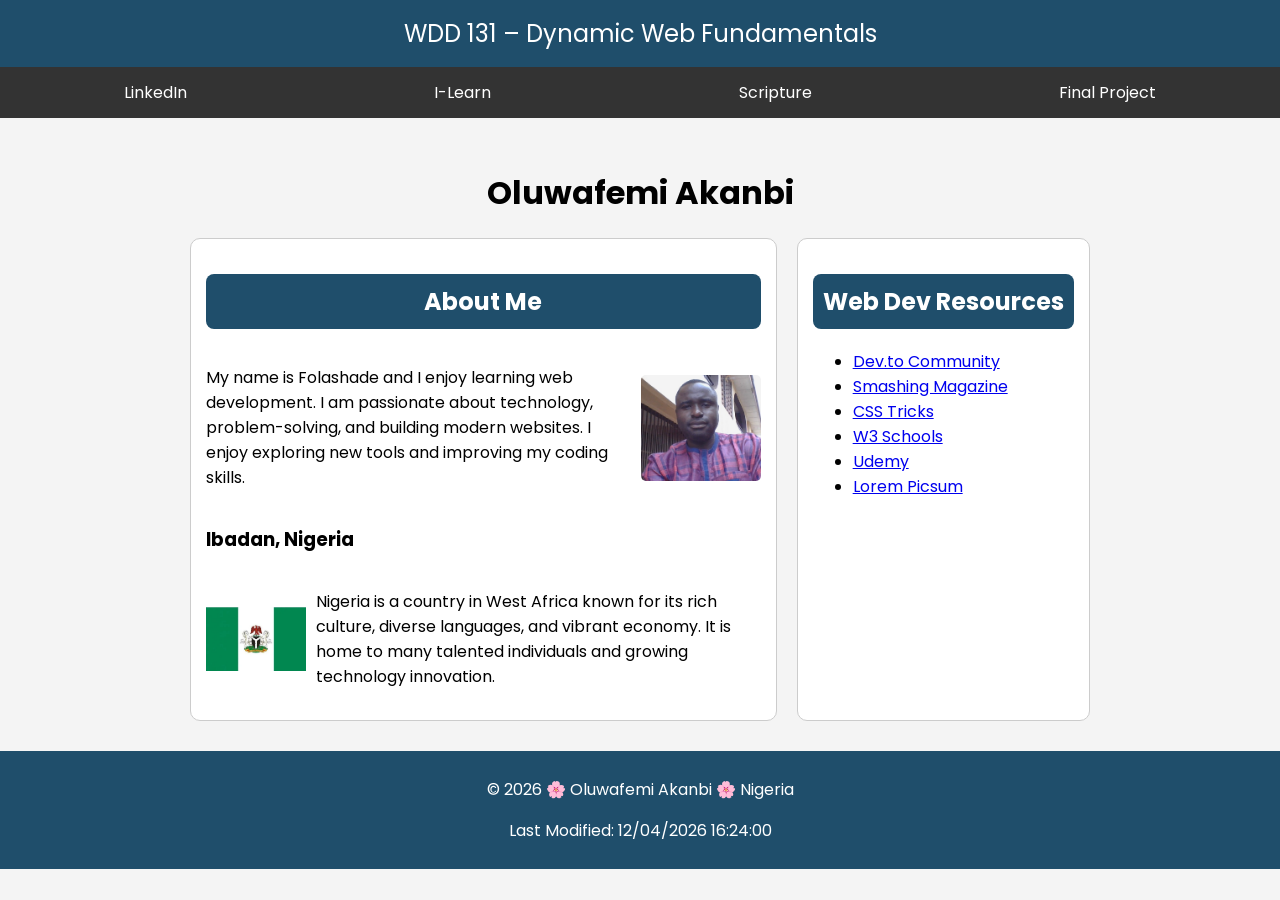
<file: index.html>
<!DOCTYPE html>
<html lang="en">

<head>
    <meta charset="UTF-8">
    <meta name="viewport" content="width=device-width, initial-scale=1.0">

    <title>WDD 131 – Dynamic Web Fundamentals – Oluwafemi Akanbi</title>

    <meta name="description"
        content="WDD 131 – Dynamic Web Fundamentals by Oluwafemi Akanbi. HTML, CSS, and JavaScript.">
            <meta name="author" content="Oluwafemi Akanbi">
    <link rel="preconnect" href="https://fonts.googleapis.com">
    <link rel="preconnect" href="https://fonts.gstatic.com" crossorigin>
    <link href="https://fonts.googleapis.com/css2?family=Poppins:wght@300;400;600&display=swap" rel="stylesheet">


    <link rel="stylesheet" href="styles/base.css">

    <script src="scripts/getdates.js" defer></script>
</head>

<body>

    <header>
        <span id="course-title">WDD 131 – Dynamic Web Fundamentals</span>

        <nav>
            <a href="https://www.linkedin.com">LinkedIn</a>
            <a href="https://byupw.instructure.com/">I-Learn</a>
            <a href="https://www.churchofjesuschrist.org/study/scriptures">Scripture</a>
            <a href="#">Final Project</a>
        </nav>
    </header>

    <main>
        <h1>Oluwafemi Akanbi</h1>
        <div class="main">

            <section class="card">
                <h2>About Me</h2>

                <div class="about">
                    <p>
                        My name is Folashade and I enjoy learning web development.
                        I am passionate about technology, problem-solving, and building modern websites.
                        I enjoy exploring new tools and improving my coding skills.
                    </p>

                    <img src="images/profile.jpg" alt="Profile Image">
                </div>

                <h3>Ibadan, Nigeria</h3>

                <div class="location">
                    <img src="images/flag.webp" alt="Nigeria Flag">

                    <p>
                        Nigeria is a country in West Africa known for its rich culture,
                        diverse languages, and vibrant economy. It is home to many talented
                        individuals and growing technology innovation.
                    </p>
                </div>
            </section>

            <section class="card">
                <h2>Web Dev Resources</h2>

                <ul>
                    <li><a href="#">Dev.to Community</a></li>
                    <li><a href="#">Smashing Magazine</a></li>
                    <li><a href="#">CSS Tricks</a></li>
                    <li><a href="#">W3 Schools</a></li>
                    <li><a href="#">Udemy</a></li>
                    <li><a href="#">Lorem Picsum</a></li>
                </ul>
            </section>
        </div>


    </main>

    <footer>
        <p>
            © <span id="currentyear"></span> 🌸 Oluwafemi Akanbi 🌸 Nigeria
        </p>

        <p id="lastModified"></p>
    </footer>

</body>

</html>
</file>
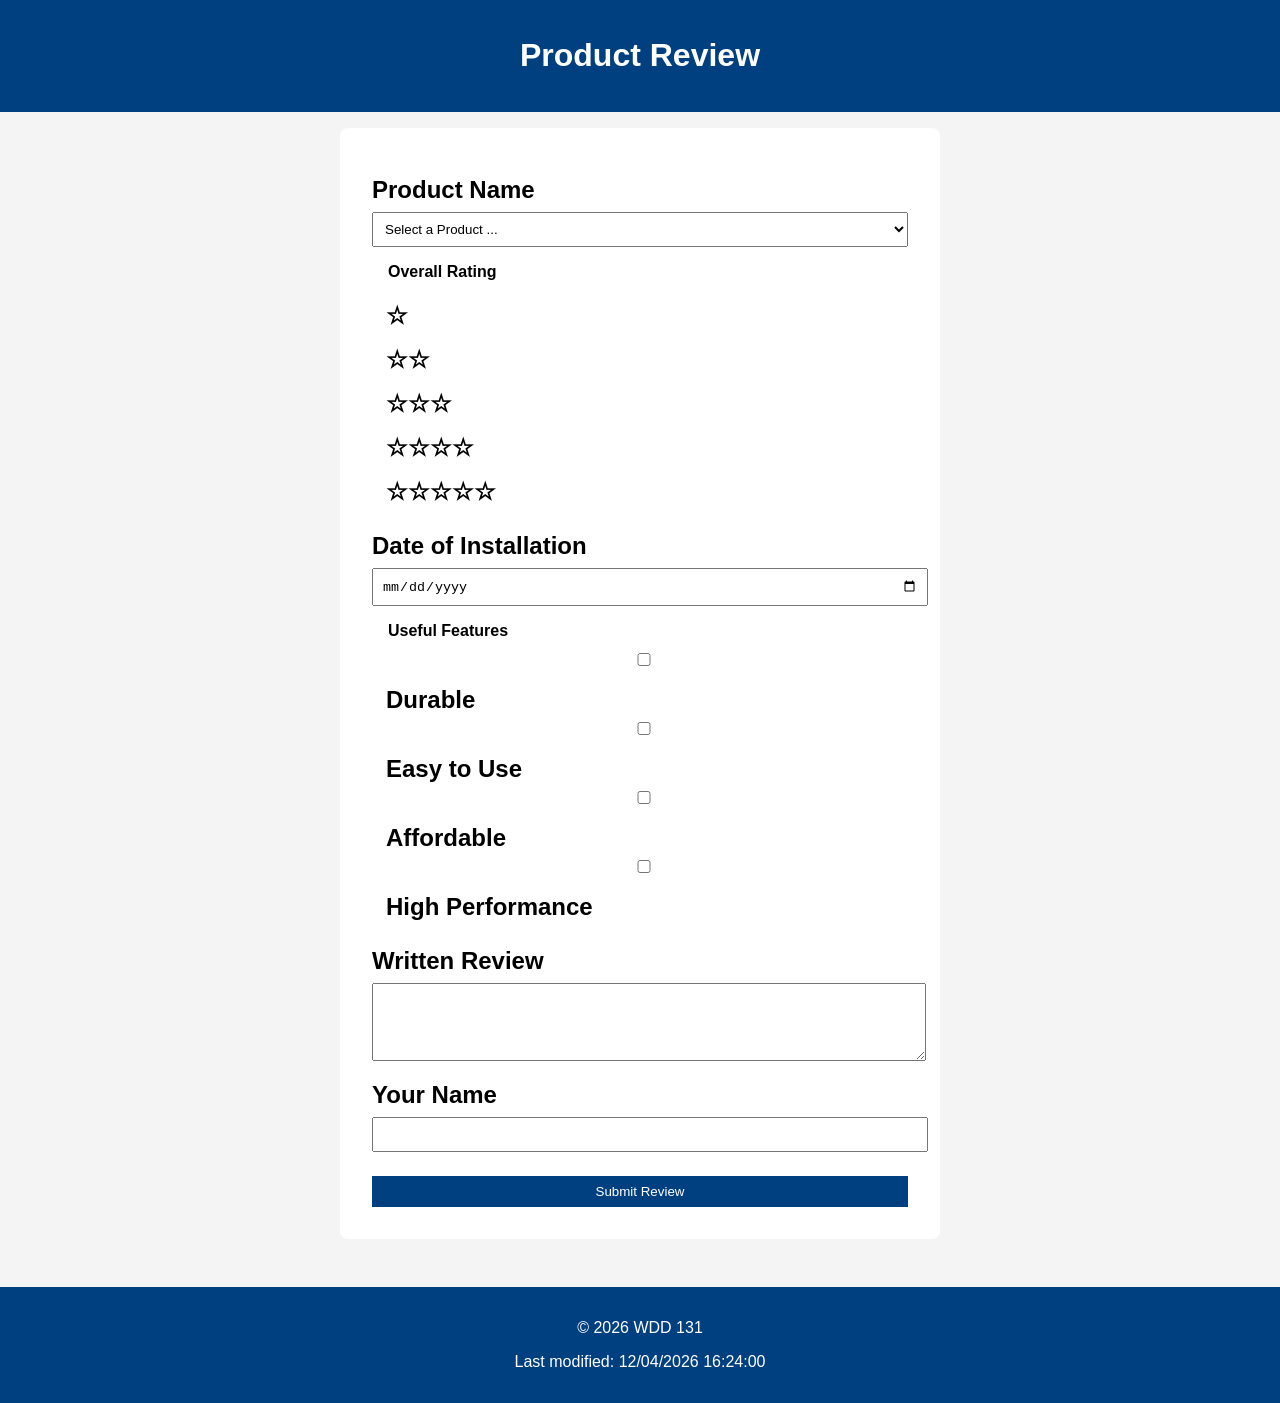
<file: form.html>
<!DOCTYPE html>
<html lang="en">
<head>
    <meta charset="UTF-8">
    <meta name="viewport" content="width=device-width, initial-scale=1.0">
    <title>Product Review</title>
<meta name="description" content="Submit a product review including rating, features, and feedback.">
<meta name="author" content="Oluwafemi Akanbi">
 <link rel="preconnect" href="https://fonts.googleapis.com">
    <link rel="preconnect" href="https://fonts.gstatic.com" crossorigin>
    <link
        href="https://fonts.googleapis.com/css2?family=Roboto:wght@400;700&family=Playfair+Display:wght@400;700&display=swap"
        rel="stylesheet">
    <link rel="stylesheet" href="styles/form.css">
    <script src="scripts/form.js" defer></script>
</head>
<body>

<header>
    <h1>Product Review</h1>
</header>

<main>
    <form method="get" action="review.html">

        <!-- Product Name -->
        <label for="product">Product Name</label>
        <select id="product" name="product" required>
            <option value="" disabled selected>Select a Product ...</option>
        </select>

        <!-- Rating -->
     <fieldset>
  <legend>Overall Rating</legend>

  <input type="radio" id="rate1" name="rating" value="1" required>
  <label for="rate1">☆</label>

  <input type="radio" id="rate2" name="rating" value="2">
  <label for="rate2">☆☆</label>

  <input type="radio" id="rate3" name="rating" value="3">
  <label for="rate3">☆☆☆</label>

  <input type="radio" id="rate4" name="rating" value="4">
  <label for="rate4">☆☆☆☆</label>

  <input type="radio" id="rate5" name="rating" value="5">
  <label for="rate5">☆☆☆☆☆</label>

</fieldset>

        <!-- Date -->
        <label for="date">Date of Installation</label>
        <input type="date" id="date" name="date" required>

        <!-- Features -->
     <fieldset>
  <legend>Useful Features</legend>

  <input type="checkbox" id="durable" name="features" value="Durable">
  <label for="durable">Durable</label>

  <input type="checkbox" id="easy" name="features" value="Easy to Use">
  <label for="easy">Easy to Use</label>

  <input type="checkbox" id="affordable" name="features" value="Affordable">
  <label for="affordable">Affordable</label>

  <input type="checkbox" id="performance" name="features" value="High Performance">
  <label for="performance">High Performance</label>

</fieldset>

        <!-- Review -->
        <label for="review">Written Review</label>
        <textarea id="review" name="review" rows="4"></textarea>

        <!-- Name -->
        <label for="username">Your Name</label>
        <input type="text" id="username" name="username">

        <!-- Submit -->
        <input type="submit" value="Submit Review">

    </form>
</main>

<footer>
    <p>&copy; <span id="year"></span> WDD 131</p>
    <p>Last modified: <span id="lastModified"></span></p>
</footer>

</body>
</html>
</file>
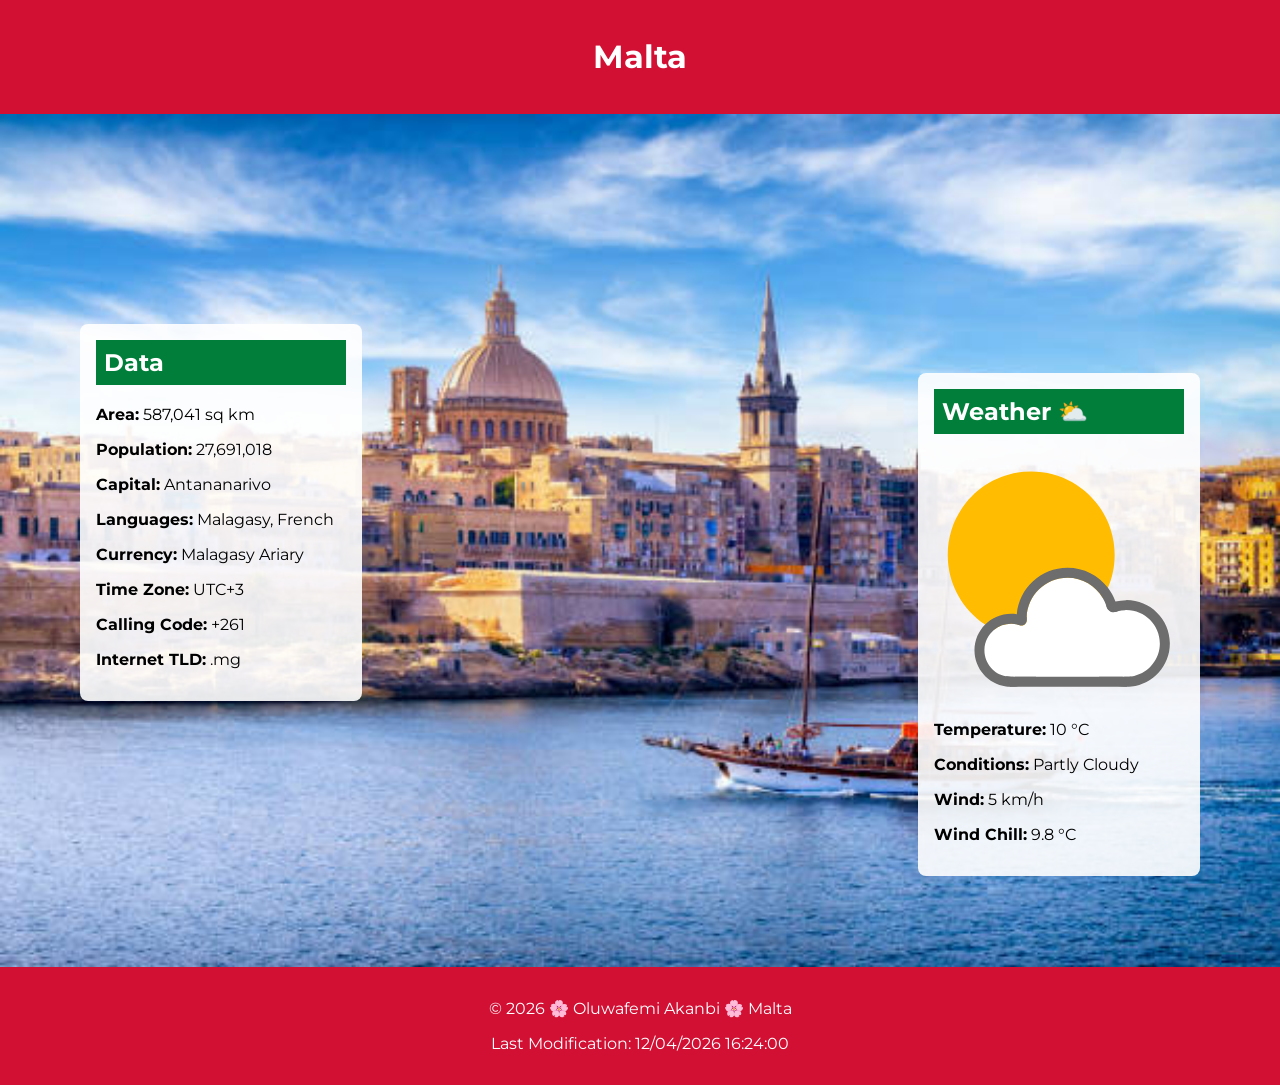
<file: place.html>
<!DOCTYPE html>
<html lang="en">

<head>
    <meta charset="UTF-8">
    <meta name="viewport" content="width=device-width, initial-scale=1.0">
    <meta name="description"
        content="WDD 131 – Dynamic Web Fundamentals by Oluwafemi Akanbi. Website about Malta, including data and weather information.">
    <meta name="author" content="Oluwafemi Akanbi">
    <title>Malta</title>

    <!-- Google Fonts -->
    <link rel="preconnect" href="https://fonts.googleapis.com">
    <link rel="preconnect" href="https://fonts.gstatic.com" crossorigin>
    <link href="https://fonts.googleapis.com/css2?family=Montserrat:wght@400;700&display=swap" rel="stylesheet">

    <!-- CSS -->
    <link rel="stylesheet" href="styles/place.css">

    <!-- JS -->
    <script src="scripts/place.js" defer></script>
</head>

<body>

    <header>
        <h1>Malta</h1>
    </header>

    <!-- HERO IMAGE -->
    <main class="hero">
        <picture>
            <source srcset="images/malta-large.webp" media="(min-width: 768px)">
            <img src="images/malta-small.webp" alt="Malta Lemurs">
        </picture>

        <!-- DATA CARD -->
        <div class="card data">
            <h2>Data</h2>
            <p><strong>Area:</strong> 587,041 sq km</p>
            <p><strong>Population:</strong> 27,691,018</p>
            <p><strong>Capital:</strong> Antananarivo</p>
            <p><strong>Languages:</strong> Malagasy, French</p>
            <p><strong>Currency:</strong> Malagasy Ariary</p>
            <p><strong>Time Zone:</strong> UTC+3</p>
            <p><strong>Calling Code:</strong> +261</p>
            <p><strong>Internet TLD:</strong> .mg</p>
        </div>

        <!-- WEATHER CARD -->
        <div class="card weather">
            <h2>Weather</h2>
            <img src="images/weather.svg" alt="Weather icon" class="weather-icon">

            <p><strong>Temperature:</strong> <span id="temp">10</span> °C</p>
            <p><strong>Conditions:</strong> Partly Cloudy</p>
            <p><strong>Wind:</strong> <span id="wind">5</span> km/h</p>
            <p><strong>Wind Chill:</strong> <span id="windChill"></span></p>
        </div>
    </section>

    <footer>
        <p>© <span id="year"></span> 🌸 Oluwafemi Akanbi 🌸 Malta</p>
        <p>Last Modification: <span id="lastModified"></span></p>
    </footer>

</body>

</html>
</file>
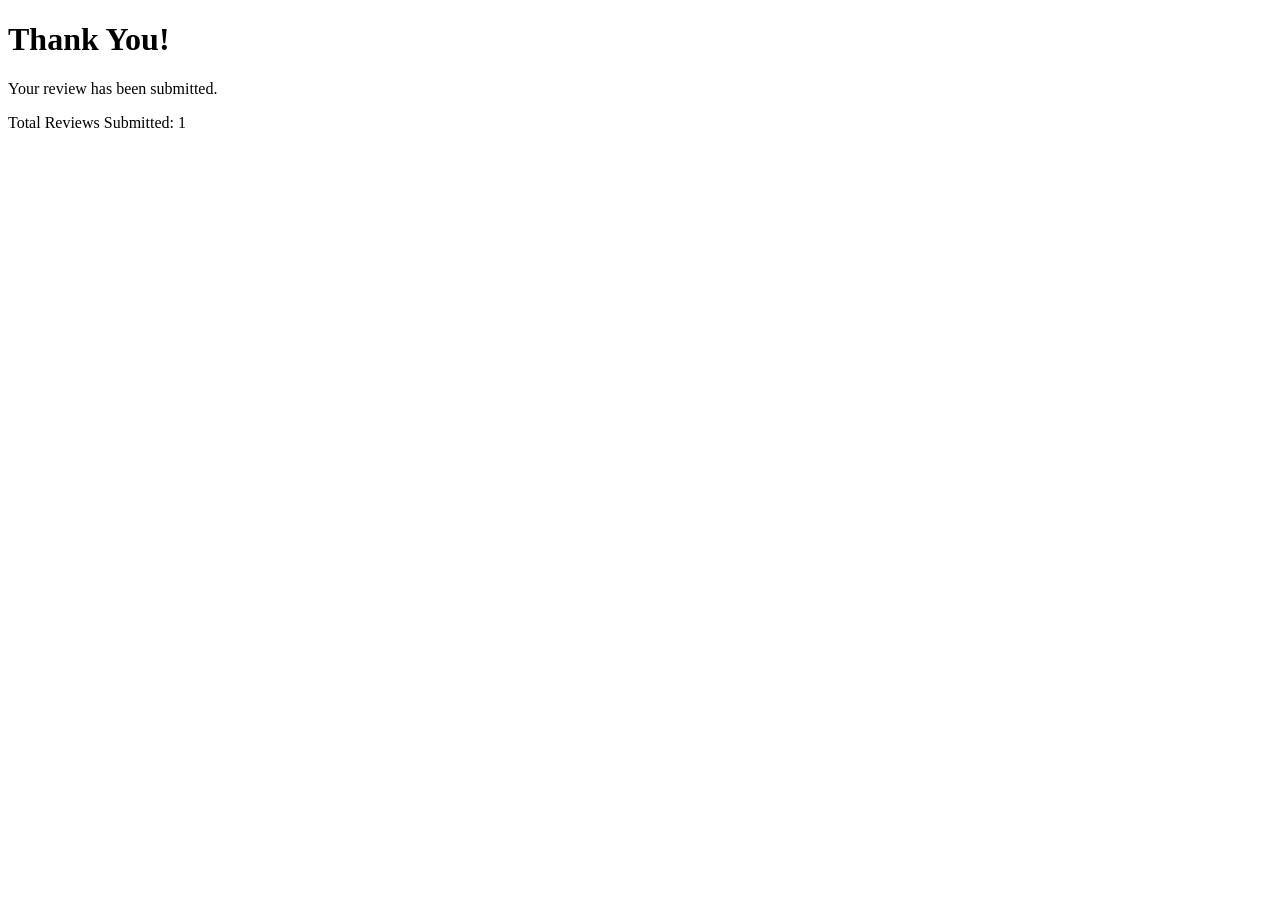
<file: review.html>
<!DOCTYPE html>
<html lang="en">
<head>
    <meta charset="UTF-8">
    <meta name="viewport" content="width=device-width, initial-scale=1.0">
    <title>Review Submitted</title>
<meta name="description" content="Submit a product review including rating, features, and feedback.">
<meta name="author" content="Oluwafemi Akanbi">
 <link rel="preconnect" href="https://fonts.googleapis.com">
    <link rel="preconnect" href="https://fonts.gstatic.com" crossorigin>
    <link
        href="https://fonts.googleapis.com/css2?family=Roboto:wght@400;700&family=Playfair+Display:wght@400;700&display=swap"
        rel="stylesheet">
    <script src="scripts/review.js" defer></script>
</head>
<body>

<h1>Thank You!</h1>
<p>Your review has been submitted.</p>

<p>Total Reviews Submitted: <span id="counter"></span></p>

</body>
</html>
</file>
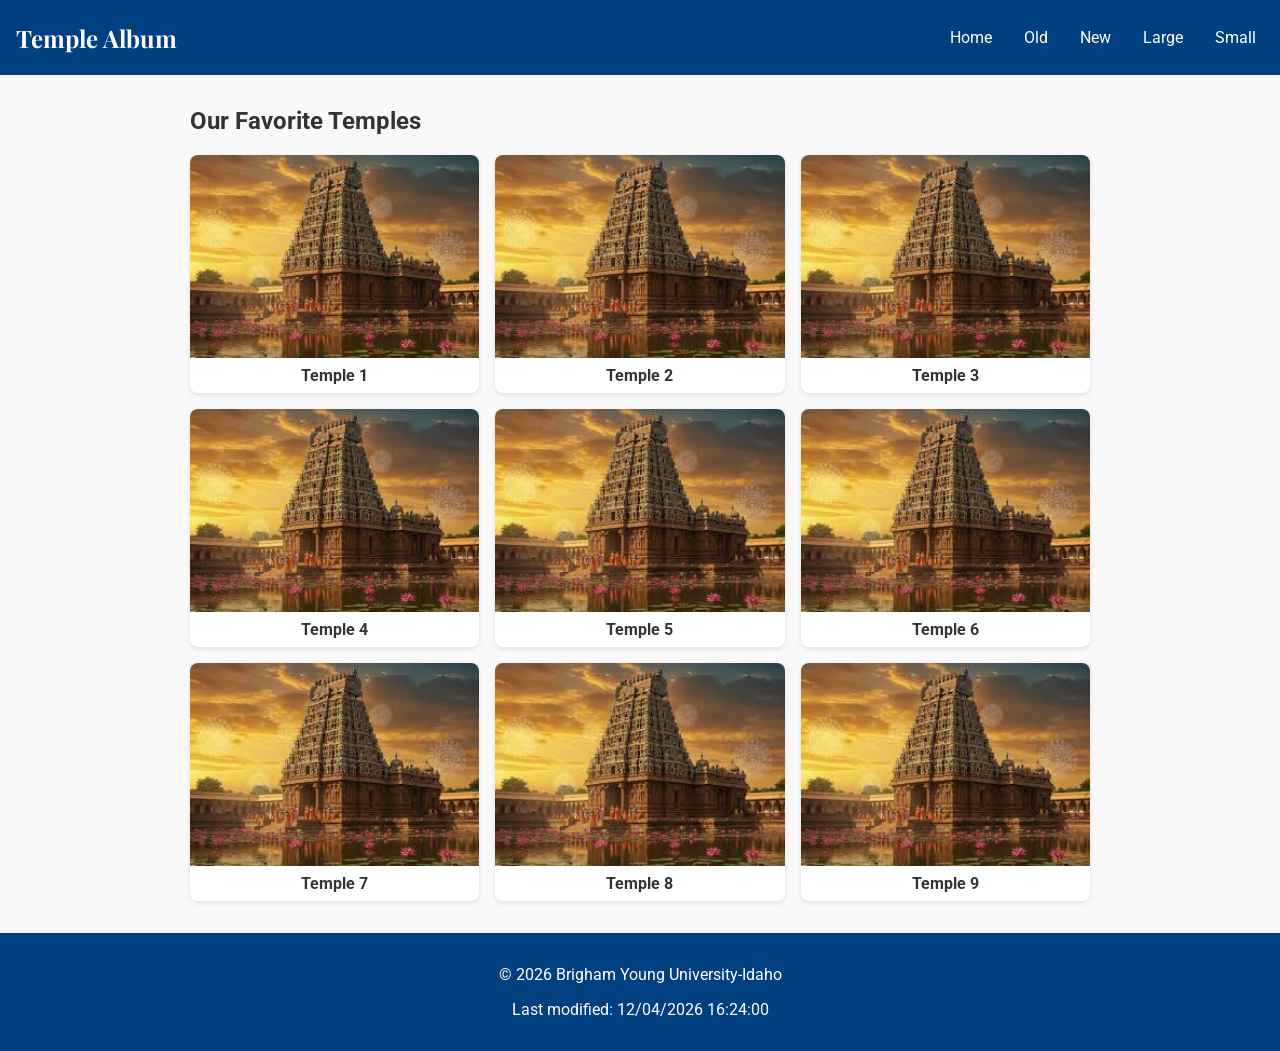
<file: temples.html>
<!DOCTYPE html>
<html lang="en">

<head>
    <meta charset="UTF-8">
    <meta name="viewport" content="width=device-width, initial-scale=1.0">
   
    <title>Temple Album</title>
    <link rel="preconnect" href="https://fonts.googleapis.com">
    <link rel="preconnect" href="https://fonts.gstatic.com" crossorigin>
    <link
        href="https://fonts.googleapis.com/css2?family=Roboto:wght@400;700&family=Playfair+Display:wght@400;700&display=swap"
        rel="stylesheet">

    <meta name="description"
        content="WDD 131 – Dynamic Web Fundamentals. Temple album showcasing beautiful temples around the world.">
         <meta name="author" content="Oluwafemi Akanbi">
    <link rel="stylesheet" href="styles/temples.css">
    <link rel="stylesheet" href="styles/temples-large.css">

    <script src="scripts/temples.js" defer></script>
</head>

<body>
    <header>
        <h1>Temple Album</h1>
        <button class="hamburger">&#9776;</button>
        <nav>
            <ul class="nav-links">
                <li><a href="#">Home</a></li>
                <li><a href="#">Old</a></li>
                <li><a href="#">New</a></li>
                <li><a href="#">Large</a></li>
                <li><a href="#">Small</a></li>
            </ul>
        </nav>
    </header>

    <!-- Main Content -->
    <main>
        <h2>Our Favorite Temples</h2>
        <div class="container">
            <figure>
                <img src="images/temple.jpg" alt="Temple 1">
                <figcaption>Temple 1</figcaption>
            </figure>
            <figure>
                <img src="images/temple.jpg" alt="Temple 2">
                <figcaption>Temple 2</figcaption>
            </figure>
            <figure>
                <img src="images/temple.jpg" alt="Temple 3">
                <figcaption>Temple 3</figcaption>
            </figure>
            <figure>
                <img src="images/temple.jpg" alt="Temple 4">
                <figcaption>Temple 4</figcaption>
            </figure>
            <figure>
                <img src="images/temple.jpg" alt="Temple 5">
                <figcaption>Temple 5</figcaption>
            </figure>
            <figure>
                <img src="images/temple.jpg" alt="Temple 6">
                <figcaption>Temple 6</figcaption>
            </figure>
            <figure>
                <img src="images/temple.jpg" alt="Temple 7">
                <figcaption>Temple 7</figcaption>
            </figure>
            <figure>
                <img src="images/temple.jpg" alt="Temple 8">
                <figcaption>Temple 8</figcaption>
            </figure>
            <figure>
                <img src="images/temple.jpg" alt="Temple 9">
                <figcaption>Temple 9</figcaption>
            </figure>
        </div>
    </main>

    <!-- Footer -->
    <footer>
        <p>&copy; <span id="year"></span> Brigham Young University-Idaho</p>
        <p>Last modified: <span id="lastModified"></span></p>
    </footer>
</body>

</html>
</file>
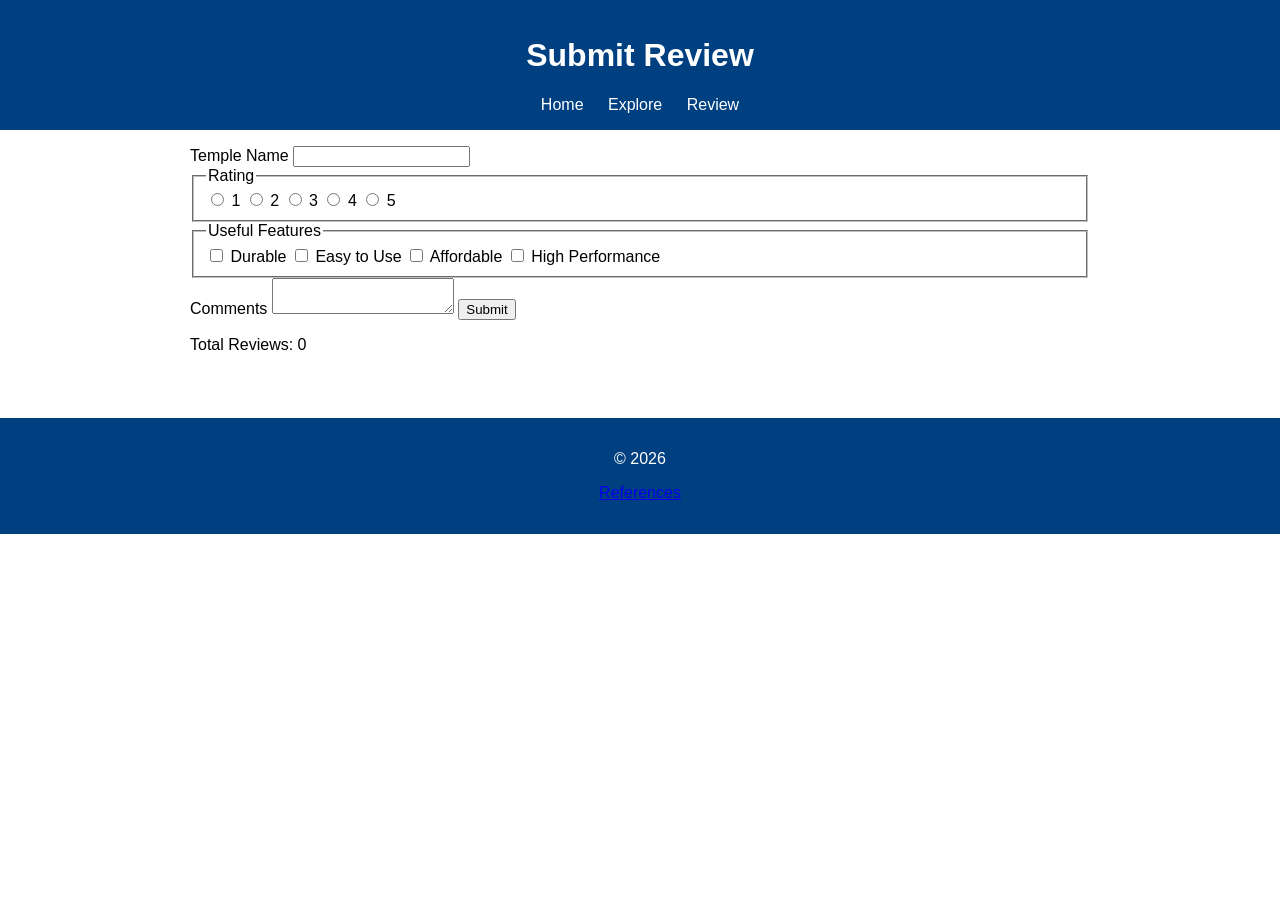
<file: project/form.html>
<!DOCTYPE html>
<html lang="en">

<head>
    <meta charset="UTF-8">
    <meta name="viewport" content="width=device-width, initial-scale=1.0">

    <title>Temple Review</title>

    <meta name="description"
        content="Submit your temple review including ratings and comments using this responsive form.">
    <meta name="author" content="Tunde Femi">

    <link rel="stylesheet" href="styles/project.css">
    <script src="scripts/project.js" defer></script>
</head>

<body>

    <header>
        <h1>Submit Review</h1>
        <nav>
            <a href="index.html">Home</a>
            <a href="explore.html">Explore</a>
            <a href="form.html">Review</a>
        </nav>
    </header>

    <main>
        <form id="reviewForm">

            <label for="templeName">Temple Name</label>
            <input type="text" id="templeName" name="templeName" required>

            <fieldset>
                <legend>Rating</legend>

                <input type="radio" id="rate1" name="rating" value="1" required>
                <label for="rate1">1</label>

                <input type="radio" id="rate2" name="rating" value="2">
                <label for="rate2">2</label>

                <input type="radio" id="rate3" name="rating" value="3">
                <label for="rate3">3</label>

                <input type="radio" id="rate4" name="rating" value="4">
                <label for="rate4">4</label>

                <input type="radio" id="rate5" name="rating" value="5">
                <label for="rate5">5</label>

            </fieldset>

            <fieldset>
                <legend>Useful Features</legend>

                <input type="checkbox" id="durable" name="features" value="Durable">
                <label for="durable">Durable</label>

                <input type="checkbox" id="easy" name="features" value="Easy to Use">
                <label for="easy">Easy to Use</label>

                <input type="checkbox" id="affordable" name="features" value="Affordable">
                <label for="affordable">Affordable</label>

                <input type="checkbox" id="performance" name="features" value="High Performance">
                <label for="performance">High Performance</label>

            </fieldset>

            <label for="comments">Comments</label>
            <textarea id="comments" name="comments"></textarea>

            <input type="submit" value="Submit">
        </form>

        <p>Total Reviews: <span id="reviewCount"></span></p>
    </main>

    <footer>
        <p>&copy; <span id="year"></span></p>
        <p><a href="references.html">References</a></p>
    </footer>

</body>

</html>
</file>
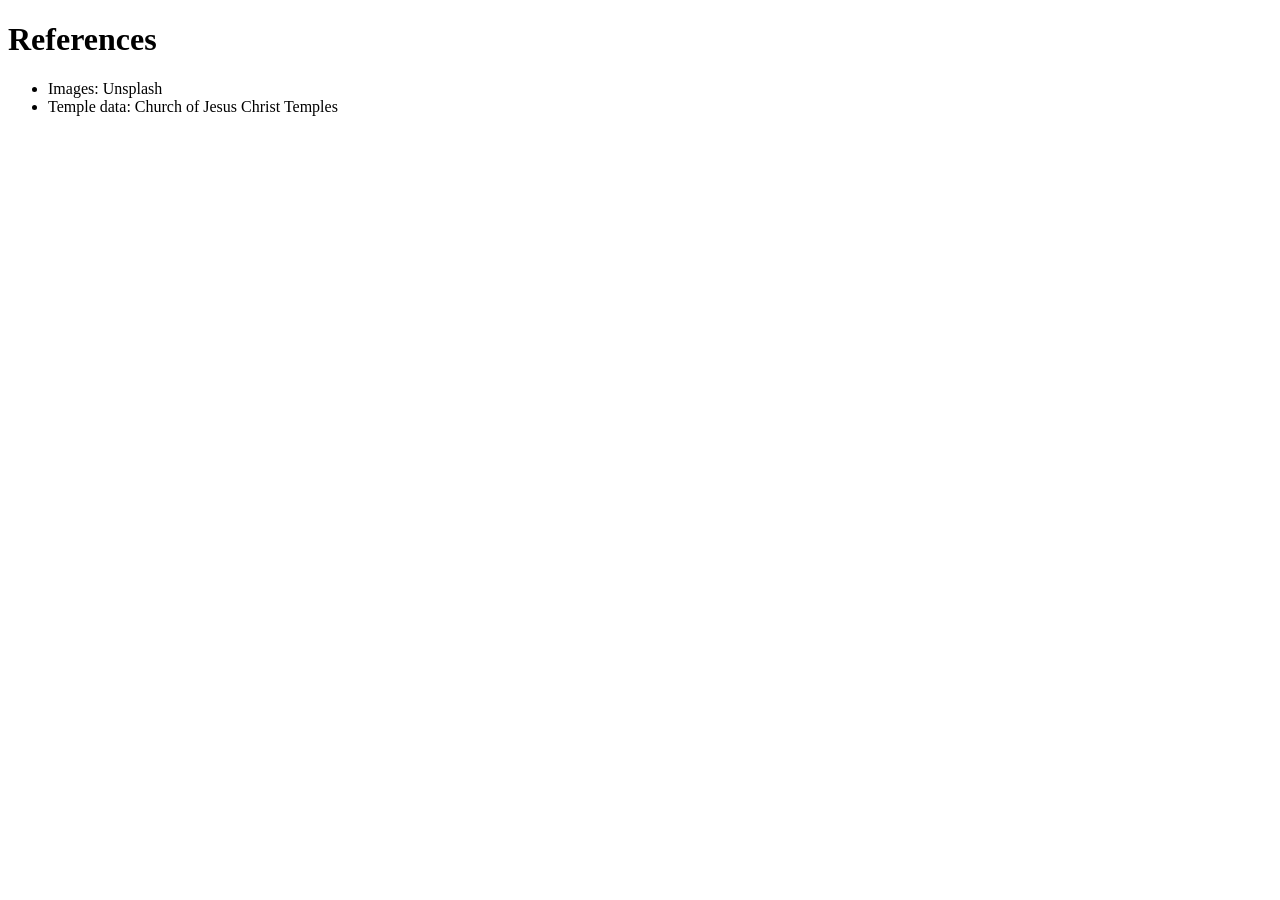
<file: project/reference.html>
<!DOCTYPE html>
<html lang="en">

<head>
    <meta charset="UTF-8">
    <meta name="viewport" content="width=device-width, initial-scale=1.0">

    <title>References</title>

    <meta name="description" content="References and sources used in the Temple Explorer project.">
    <meta name="author" content="Tunde Femi">
</head>

<body>
    <h1>References</h1>

    <ul>
        <li>Images: Unsplash</li>
        <li>Temple data: Church of Jesus Christ Temples</li>
    </ul>

</body>

</html>
</file>
<file: styles/base.css>
body {
    font-family: 'Poppins', sans-serif;
    margin: 0;
    background: #f4f4f4;
}

/* HEADER */
header {
    background: #1f4e6b;
    color: white;
    text-align: center;
}

#course-title {
    display: block;
    font-size: 1.5rem;
    padding: 1rem;
}

/* NAV */
nav {
    display: flex;
    justify-content: space-around;
    background: #333;
}

nav a {
    color: white;
    text-decoration: none;
    padding: 0.8rem;
}

nav a:hover {
    background: #555;
    border-radius: 5px;
}

/* MAIN */
main {
    max-width: 900px;
    margin: 20px auto;
    padding: 10px;
}

h1 {
    text-align: center;
   
}

/* CARDS GRID */
main div {
    display: grid;
    grid-template-columns: 2fr 1fr;
    gap: 20px;
}

/* CARD STYLE */
.card {
    background: white;
    border-radius: 10px;
    padding: 15px;
    border: 1px solid #ccc;
}

.card h2 {
    background: #1f4e6b;
    color: white;
    padding: 10px;
    border-radius: 8px;
      text-align: center;
}

/* ABOUT SECTION */
.about {
    display: flex;
    gap: 10px;
    align-items: center;
}

.about img {
    width: 120px;
    border-radius: 5px;
}

/* LOCATION */
.location {
    display: flex;
    gap: 10px;
    align-items: center;
}

.location img {
    width: 100px;
}

/* FOOTER */
footer {
    background: #1f4e6b;
    color: white;
    text-align: center;
    padding: 10px;
}
</file>
<file: styles/form.css>
body {
    font-family: Arial, sans-serif;
    margin: 0;
    background: #f4f4f4;
}

header {
    background: #004080;
    color: white;
    text-align: center;
    padding: 1rem;
}

main {
    max-width: 600px;
    margin: auto;
    padding: 1rem;
}

form {
    background: white;
    padding: 1rem;
    border-radius: 8px;
}

label, legend {
    display: block;
    margin-top: 1rem;
    font-weight: bold;
}

input, select, textarea {
    width: 100%;
    padding: 0.5rem;
    margin-top: 0.5rem;
}

fieldset {
    border: none;
    margin-top: 1rem;
}

input[type="submit"] {
    margin-top: 1.5rem;
    background: #004080;
    color: white;
    border: none;
    cursor: pointer;
}

input[type="submit"]:hover {
    background: #0066cc;
}
input[type="radio"] {
  display: none;
}

label {
  font-size: 1.5rem;
  cursor: pointer;
}

input[type="radio"]:checked + label {
  color: gold;
}

footer {
    text-align: center;
    background: #004080;
    color: white;
    padding: 1rem;
    margin-top: 2rem;
}

/* Desktop */
@media (min-width: 768px) {
    form {
        padding: 2rem;
    }
}
</file>
<file: styles/place.css>
:root {
    --red: #d21034;
    --green: #007e3a;
    --light: #f4f4f4;
    --dark: #333;
}

body {
    margin: 0;
    font-family: 'Montserrat', sans-serif;
    background-color: #cfded1;
}

/* HEADER */
header {
    background: var(--red);
    color: white;
    text-align: center;
    padding: 1rem;
}

/* HERO */
.hero {
    position: relative;
}

.hero img {
    width: 100%;
    display: block;
}

/* CARDS */
.card {
    background: rgba(255,255,255,0.9);
    padding: 1rem;
    margin: 1rem;
    border-radius: 8px;
}

.card h2 {
    background: var(--green);
    color: white;
    padding: 0.5rem;
    margin-top: 0;
}

/* WEATHER ICON (mobile uses SVG) */
.weather-icon {
    width: 60px;
    display: block;
    margin: 0 auto;
}

/* FOOTER */
footer {
    background: var(--red);
    color: white;
    text-align: center;
    padding: 1rem;
}

/* ========================= */
/* DESKTOP VIEW */
/* ========================= */
@media (min-width: 768px) {

    .card {
        position: absolute;
        width: 250px;
    }

    .data {
        top: 20%;
        left: 5%;
    }

    .weather {
        top: 25%;
        right: 5%;
    }

    /* Add emoji via pseudo-element */
    .weather h2::after {
        content: " ⛅";
    }

    .weather-icon {
        display: none; /* hide SVG in large view */
    }
}
</file>
<file: styles/temples.css>
/* Base Styles */
body {
    font-family: 'Roboto', sans-serif;
    margin: 0;
    padding: 0;
    background-color: #f9f9f9;
    color: #333;
}

header {
    background-color: #004080;
    color: #fff;
    padding: 1rem;
    display: flex;
    align-items: center;
    justify-content: space-between;
}

header h1 {
    font-family: 'Playfair Display', serif;
    margin: 0;
    font-size: 1.5rem;
}
nav{
    display: flex;
}
nav ul {
    list-style: none;
    padding: 0;
    margin: 0;
    display: none; /* Hidden for mobile by default */
    flex-direction: column;
}
.nav-links.open {
    display: flex;
}

nav ul li {
    margin: 0.5rem 0;
}

nav ul li a {
    color: #fff;
    text-decoration: none;
    padding: 0.25rem 0.5rem;
    display: inline-block;
    transition: background 0.3s;
}

nav ul li a:hover {
    background-color: #0066cc;
    border-radius: 4px;
}

.hamburger {
    font-size: 1.5rem;
    background: none;
    border: none;
    color: #fff;
    cursor: pointer;
}

main {
    max-width: 900px;
    margin: 2rem auto;
    padding: 0 1rem;
}

.container {
    display: grid;
    grid-template-columns: 1fr;
    gap: 1rem;
}

figure {
    margin: 0;
    background-color: #fff;
    border-radius: 8px;
    overflow: hidden;
    box-shadow: 0 2px 5px rgba(0,0,0,0.1);
}

figure img {
    width: 100%;
    display: block;
}

figcaption {
    padding: 0.5rem;
    text-align: center;
    font-weight: bold;
}

footer {
    background-color: #004080;
    color: #fff;
    text-align: center;
    padding: 1rem;
    margin-top: 2rem;
}
</file>
<file: styles/temples-large.css>
/* Large Screens */
@media screen and (min-width: 768px) {
    nav ul {
        display: flex;
        flex-direction: row;
        gap: 1rem;
    }

    .hamburger {
        display: none;
    }

    .container {
        grid-template-columns: repeat(3, 1fr);
    }
}
</file>
<file: project/styles/project.css>
body {
font-family: Arial, sans-serif;
margin: 0;
}

header {
background: #004080;
color: white;
padding: 1rem;
text-align: center;
}

nav a {
color: white;
margin: 0 10px;
text-decoration: none;
}

main {
padding: 1rem;
max-width: 900px;
margin: auto;
}

#templeContainer {
display: grid;
grid-template-columns: 1fr;
gap: 1rem;
}

.card {
border: 1px solid #ccc;
padding: 1rem;
}

img {
width: 100%;
}

footer {
background: #004080;
color: white;
text-align: center;
padding: 1rem;
margin-top: 2rem;
}

@media (min-width: 768px) {
#templeContainer {
grid-template-columns: repeat(3, 1fr);
}
}
</file>
